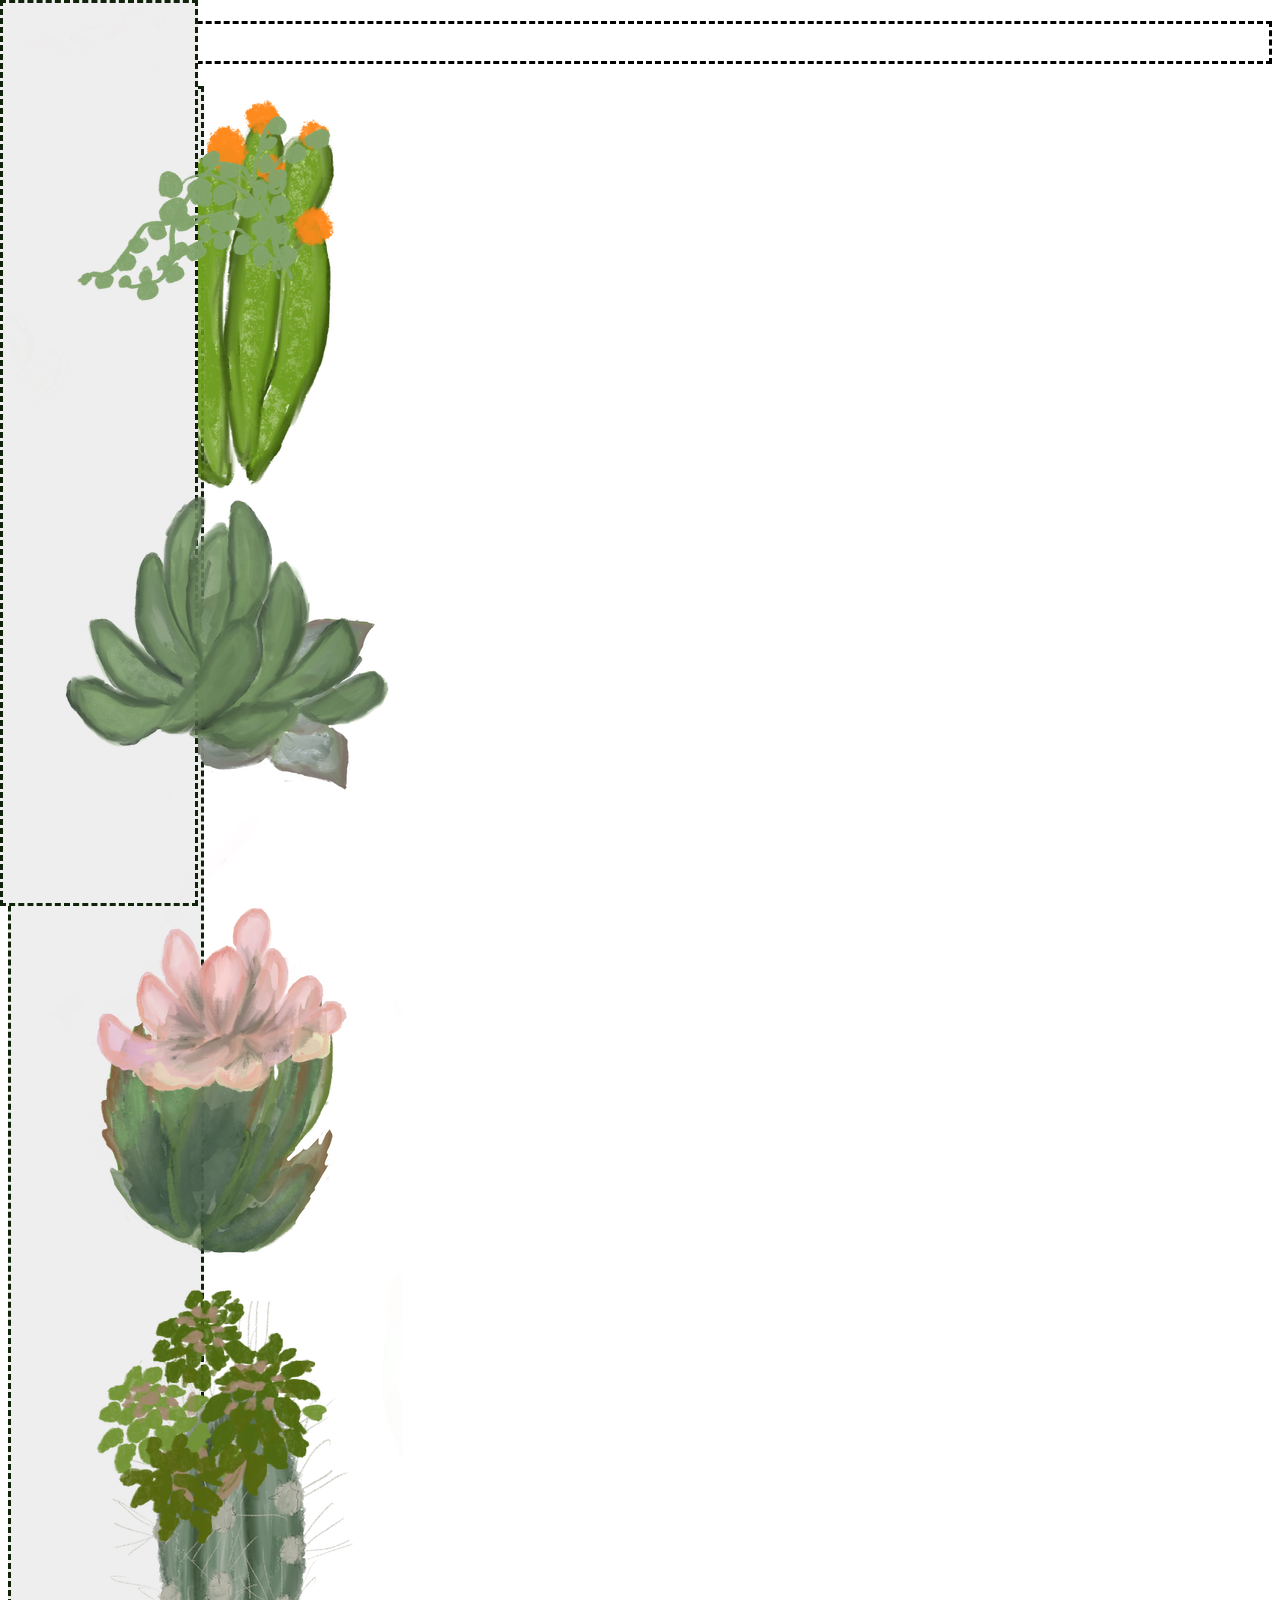
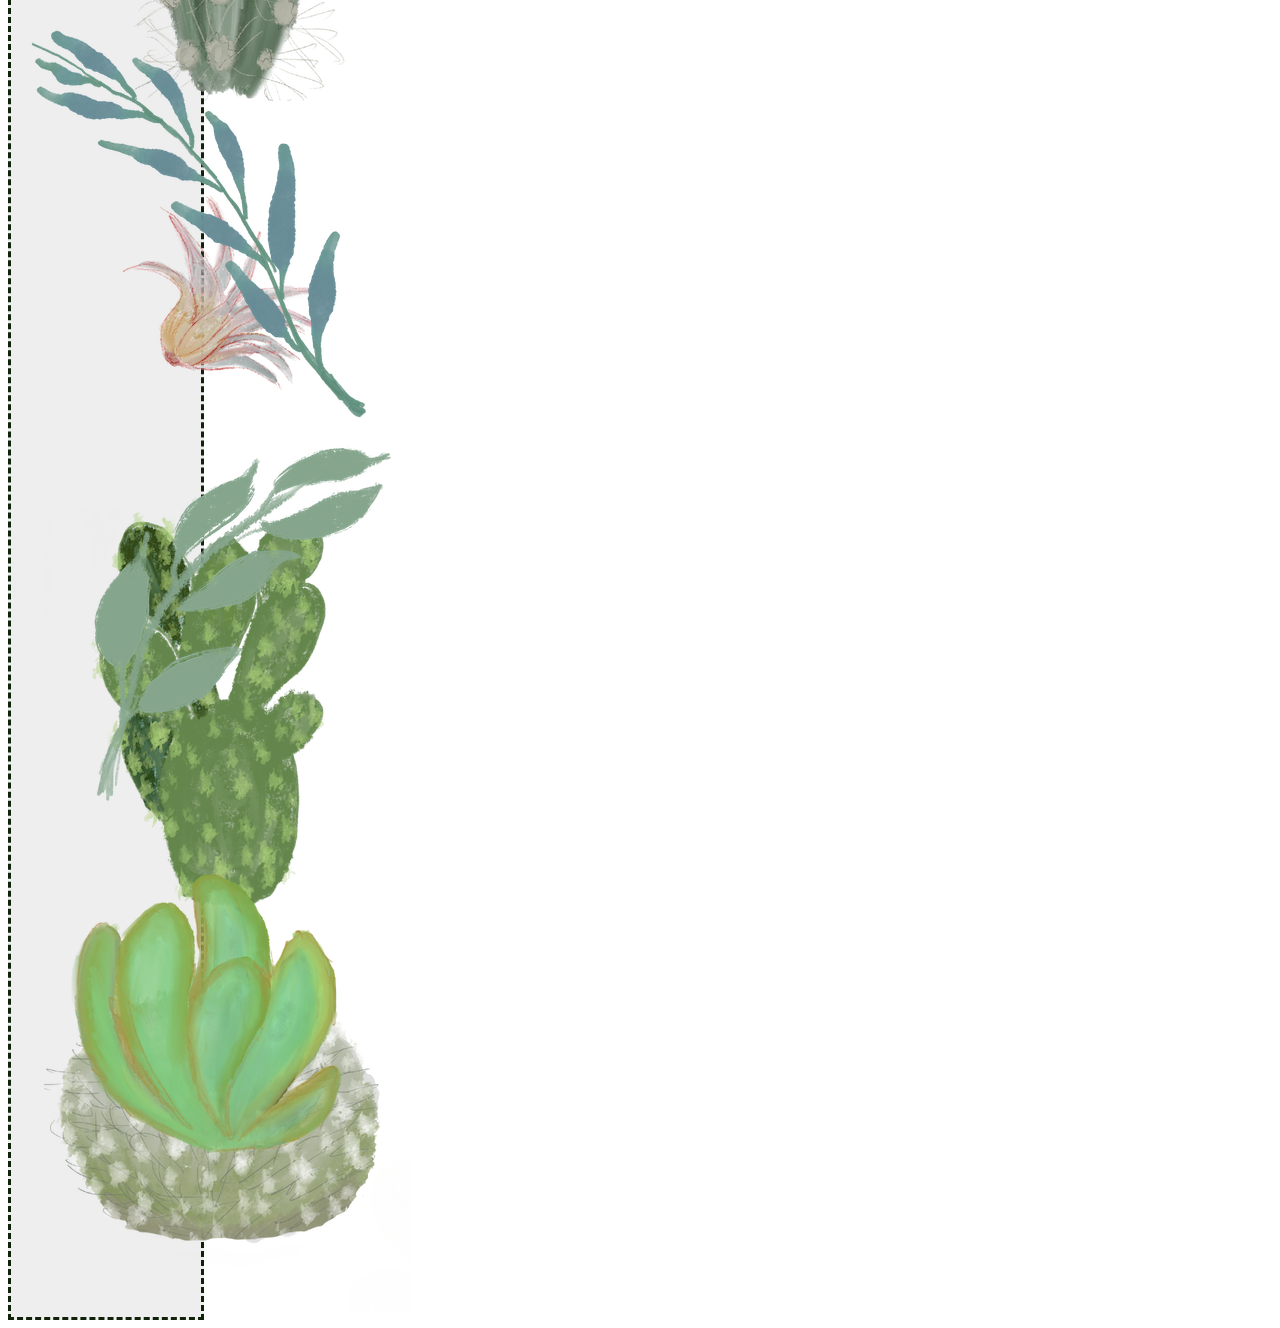
<file: index.html>
<!DOCTYPE html>
<html>
   <!-- Seccion de Metadatos -->
   <head>
      <title>Mi Terrario</title>
      <meta charset="utf-8" />
      <link rel="stylesheet" href="style.css">
   </head>
  
   <body>
      <h1 >Mi Terrario </h1> 
     
      </div>
      <div id="page">
         <div class="container" id="left-container">
            <div class="plant-holder">
               <img
                  src="./images/plant1.png"
                  alt="plant"
                  class="plant"
                  id="plant1"
                  />
            </div>
            <div class="plant-holder">
               <img
                  src="./images/plant2.png"
                  alt="plant"
                  class="plant"
                  id="plant2"
                  />
            </div>
            <div class="plant-holder">
               <img
                  src="./images/plant3.png"
                  alt="plant"
                  class="plant"
                  id="plant3"
                  />
            </div>
            <div class="plant-holder">
               <img
                  src="./images/plant4.png"
                  alt="plant"
                  class="plant"
                  id="plant4"
                  />
            </div>
            <div class="plant-holder">
               <img
                  src="./images/plant5.png"
                  alt="plant"
                  class="plant"
                  id="plant5"
                  />
            </div>
            <div class="plant-holder">
               <img
                  src="./images/plant6.png"
                  alt="plant"
                  class="plant"
                  id="plant6"
                  />
            </div>
            <div class="plant-holder">
               <img
                  src="./images/plant7.png"
                  alt="plant"
                  class="plant"
                  id="plant7"
                  />
            </div>
         </div>
         <div class="container" id="right-container">
            <div class="plant-holder">
               <img
                  src="./images/plant8.png"
                  alt="plant"
                  class="plant"
                  id="plant8"
                  />
            </div>
            <div class="plant-holder">
               <img
                  src="./images/plant9.png"
                  alt="plant"
                  class="plant"
                  id="plant9"
                  />
            </div>
            <div class="plant-holder">
               <img
                  src="./images/plant10.png"
                  alt="plant"
                  class="plant"
                  id="plant10"
                  />
            </div>
            <div class="plant-holder">
               <img
                  src="./images/plant11.png"
                  alt="plant"
                  class="plant"
                  id="plant11"
                  />
            </div>
            <div class="plant-holder">
               <img
                  src="./images/plant12.png"
                  alt="plant"
                  class="plant"
                  id="plant12"
                  />
            </div>
            <div class="plant-holder">
               <img
                  src="./images/plant13.png"
                  alt="plant"
                  class="plant"
                  id="plant13"
                  />
            </div>
            <div class="plant-holder">
               <img
                  src="./images/plant14.png"
                  alt="plant"
                  class="plant"
                  id="plant14"
                  />
            </div>
         </div>
      </div>
   </body>
</html>
</file>
<file: style.css>
/* ESTILOS DEL TERRARIO */
 
 h1{
  color:rgb(41, 97, 19)
  border: 3px;
 border-style: dashed; 
}
#left-container{
    background-color:#eee ;
    width: 15%;
    height: 100%;
    left:0px;
    top:0px;
    position: absolute;
    border: 3px;
    border-style: dashed;
    border-color:rgb(17, 34, 10)
    
}
#right-container{
    background-color:#eee ;
    width: 15%;
    height: 100%;
    right:0px;
    top:0px;
    border: 3px;
    border-style: dashed;
    border-color:rgb(17, 34, 10)
}
</file>
